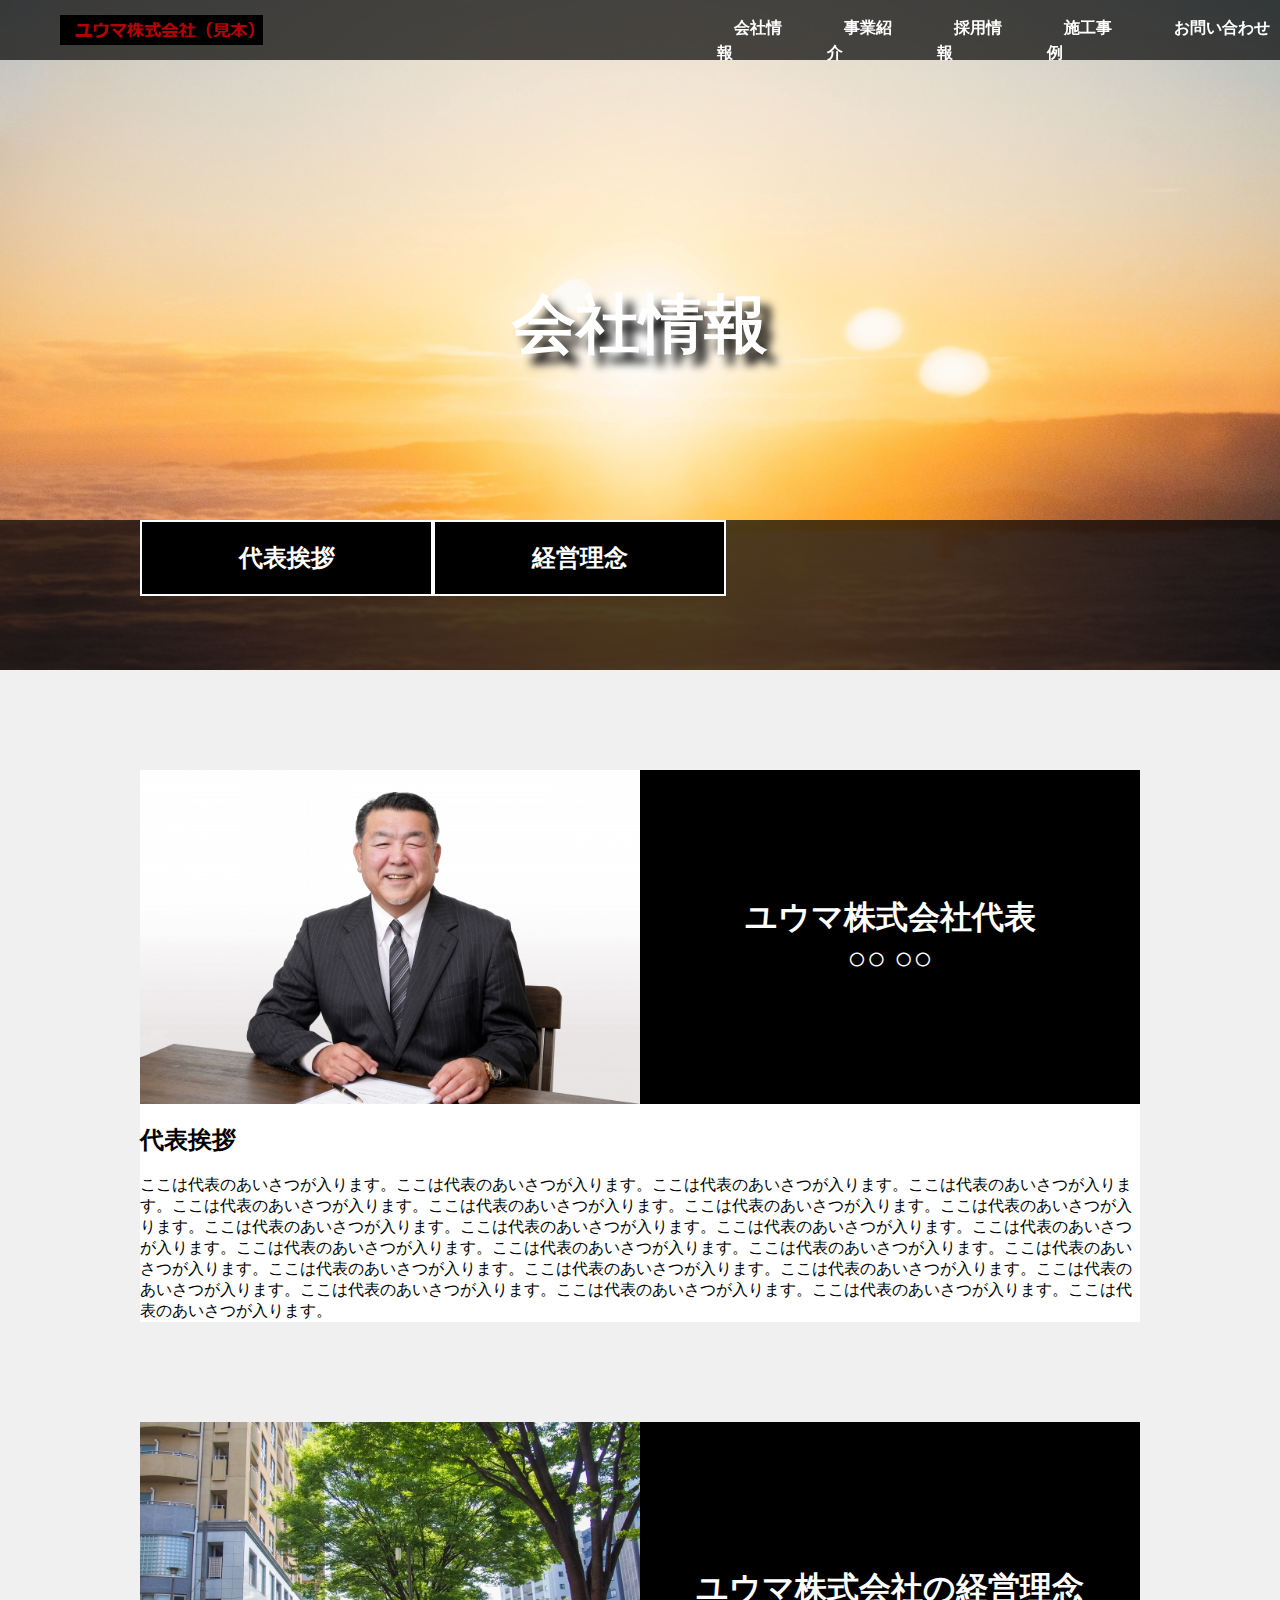
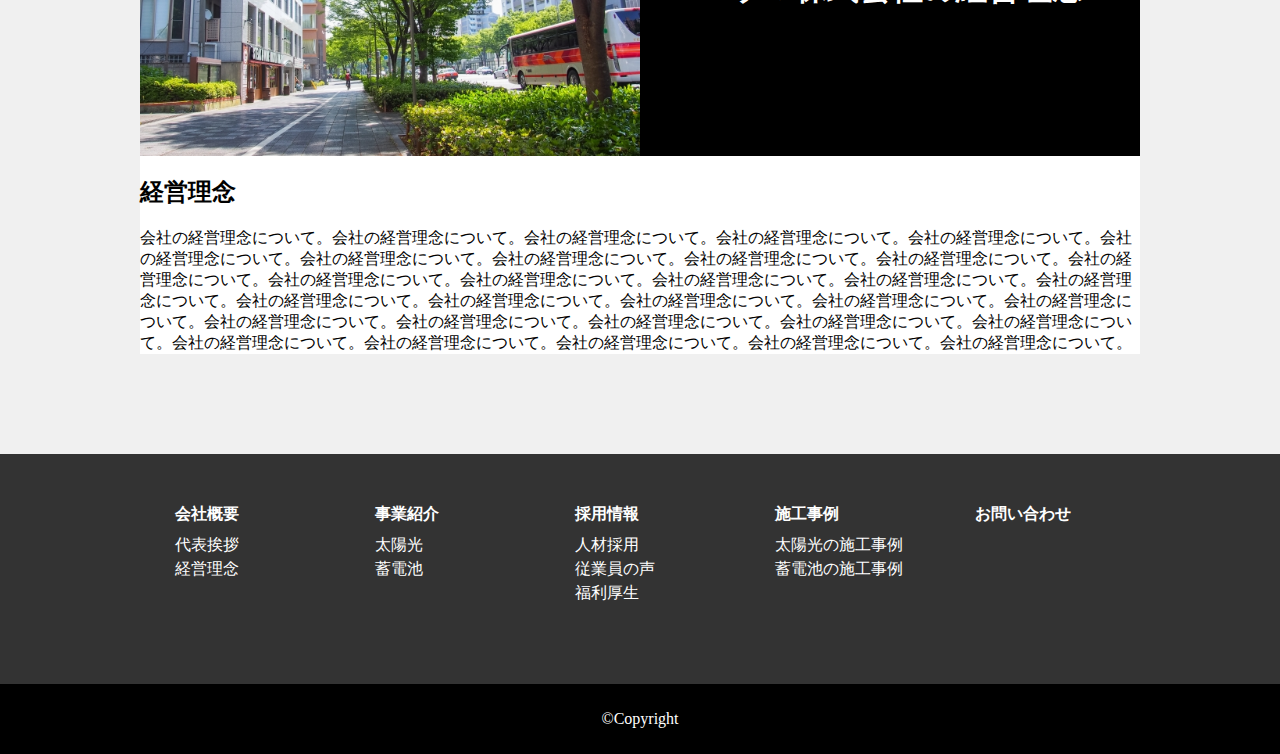
<file: 会社情報/index.html>
<!DOCTYPE html>
<html lang="en">
<head>
  <meta charset="UTF-8">
  <meta name="viewport" content="width=device-width, initial-scale=1.0">
  <link rel="stylesheet" href="https://use.fontawesome.com/releases/v5.14.0/css/all.css" integrity="sha384-HzLeBuhoNPvSl5KYnjx0BT+WB0QEEqLprO+NBkkk5gbc67FTaL7XIGa2w1L0Xbgc" crossorigin="anonymous">
  <link rel="stylesheet" href="styles/main.css" >
  <link rel="stylesheet" href="styles/main2.css" media="screen and (max-width:600px)" >
  <script type="text/javascript" src="http://code.jquery.com/jquery-3.1.0.min.js"></script>
  <title>工事コーポレートサイト</title>
</head>
<body>
  <header>
    <ul>
      <li><a href="../index.html"><h1><img src="img/ロゴ.png" alt="ユウマ株式会社(見本)"></a></h1></li>
      <li><a href="../会社情報/index.html">会社情報</a></li>
      <li><a href="../事業紹介/busines.html">事業紹介</a></li>
      <li><a href="../採用情報/index.html">採用情報</a></li>
      <li><a href="../施工事例/index.html">施工事例</a></li>
      <li><a href="../お問い合わせ/index.html">お問い合わせ</a></li>
    </ul>
    <div class="logo">
      <a href="index.html">
        <img src="img/ロゴ.png" alt="">
      </a>
    </div>
    <div id="nav-drawer">
      <input id="nav-input" type="checkbox" class="nav-unshown">
      <label id="nav-open" for="nav-input"><span></span></label>
      <label class="nav-unshown" id="nav-close" for="nav-input"></label>
      <div id="nav-content">
        <ul>
          <a href="../index.html"><li>ホーム</li></a>
          <a href="../会社情報/index.html"><li>会社情報</li></a>
          <a href="../事業紹介/busines.html"><li>事業紹介</li></a>
          <a href="../採用情報/index.html"><li>採用情報</li></a>
          <a href="../施工事例/index.html"><li>施工事例</li></a>
          <a href="../お問い合わせ/index.html"><li>お問い合わせ</li></a>
        </ul>
      </div>
    </div>
  </header>
  <!-- ここまでは全ページ共通 -->
  <main>
    <div class="topbox">
      <h1>会社情報</h1>
      <!-- ここが各ページの題名 -->
    </div>
    <div class="serect">
      <ul>
        <a href="#greet"><li><h2>代表挨拶</h2></li></a>
        <a href="#idea"><li><h2>経営理念</h2></li></a>
      </ul>
    </div>
    <div class="main-inner">
      <div id="greet">
        <div class="greet-top">
          <img src="img/1536800_s.jpg" alt="代表の○○の写真です">
          <h2>ユウマ株式会社代表<br>
            ○○ ○○
          </h2>
        </div>
        <div class="greet-main">
          <h2>代表挨拶</h2>
          <p>ここは代表のあいさつが入ります。ここは代表のあいさつが入ります。ここは代表のあいさつが入ります。ここは代表のあいさつが入ります。ここは代表のあいさつが入ります。ここは代表のあいさつが入ります。ここは代表のあいさつが入ります。ここは代表のあいさつが入ります。ここは代表のあいさつが入ります。ここは代表のあいさつが入ります。ここは代表のあいさつが入ります。ここは代表のあいさつが入ります。ここは代表のあいさつが入ります。ここは代表のあいさつが入ります。ここは代表のあいさつが入ります。ここは代表のあいさつが入ります。ここは代表のあいさつが入ります。ここは代表のあいさつが入ります。ここは代表のあいさつが入ります。ここは代表のあいさつが入ります。ここは代表のあいさつが入ります。ここは代表のあいさつが入ります。ここは代表のあいさつが入ります。ここは代表のあいさつが入ります。</p>
        </div>
      </div>
      <div id="idea">
        <div class="idea-top">
          <img src="img/469924_s.jpg" alt="代表の○○の写真です" width="500px" height="auto">
          <h2>ユウマ株式会社の経営理念</h2>
        </div>
        <div class="idea-main">
          <h2>経営理念</h2>
          <p>会社の経営理念について。会社の経営理念について。会社の経営理念について。会社の経営理念について。会社の経営理念について。会社の経営理念について。会社の経営理念について。会社の経営理念について。会社の経営理念について。会社の経営理念について。会社の経営理念について。会社の経営理念について。会社の経営理念について。会社の経営理念について。会社の経営理念について。会社の経営理念について。会社の経営理念について。会社の経営理念について。会社の経営理念について。会社の経営理念について。会社の経営理念について。会社の経営理念について。会社の経営理念について。会社の経営理念について。会社の経営理念について。会社の経営理念について。会社の経営理念について。会社の経営理念について。会社の経営理念について。会社の経営理念について。会社の経営理念について。</p>
        </div>
      </div>
  </main>
  <!-- ここから最後までも全ページ共通 -->
  <footer>
    <div class="footer-inner">
      <ul>
        <li>会社概要</li>
        <li><a href="../会社情報/index.html#greet">代表挨拶</a></li>
        <li><a href="../会社情報/index.html#idea">経営理念</a></li>
      </ul>
      <ul>
        <li>事業紹介</li>
        <li><a href="../事業紹介/busines.html#greet">太陽光</a></li>
        <li><a href="../事業紹介/busines.html#greet">蓄電池</a></li>
      </ul>
      <ul>
        <li>採用情報</li>
        <li><a href="../採用情報/index.html#top1">人材採用</a></li>
        <li><a href="../採用情報/index.html#top2">従業員の声</a></li>
        <li><a href="../採用情報/index.html#top4">福利厚生</a></li>
      </ul>
      <ul>
        <li>施工事例</li>
        <li><a href="../施工事例/index.html#greet">太陽光の施工事例</a></li>
        <li><a href="../施工事例/index.html#idea">蓄電池の施工事例</a></li>
      </ul>
      <ul>
        <li><a href="../お問い合わせ/index.html">お問い合わせ</a></li>
      </ul>
    </div>
    <div class="copy">
      <p>©Copyright</p>
    </div>
  </footer>
  <script>
    $(function(){
      // #で始まるリンクをクリックしたら実行されます
      $('a[href^="#"]').click(function() {
        // スクロールの速度
        var speed = 400; // ミリ秒で記述
        var href= $(this).attr("href");
        var target = $(href == "#" || href == "" ? 'html' : href);
        var position = target.offset().top;
        $('body,html').animate({scrollTop:position}, speed, 'swing');
        return false;
      });
    });
  </script>
</body>
</html>
</file>
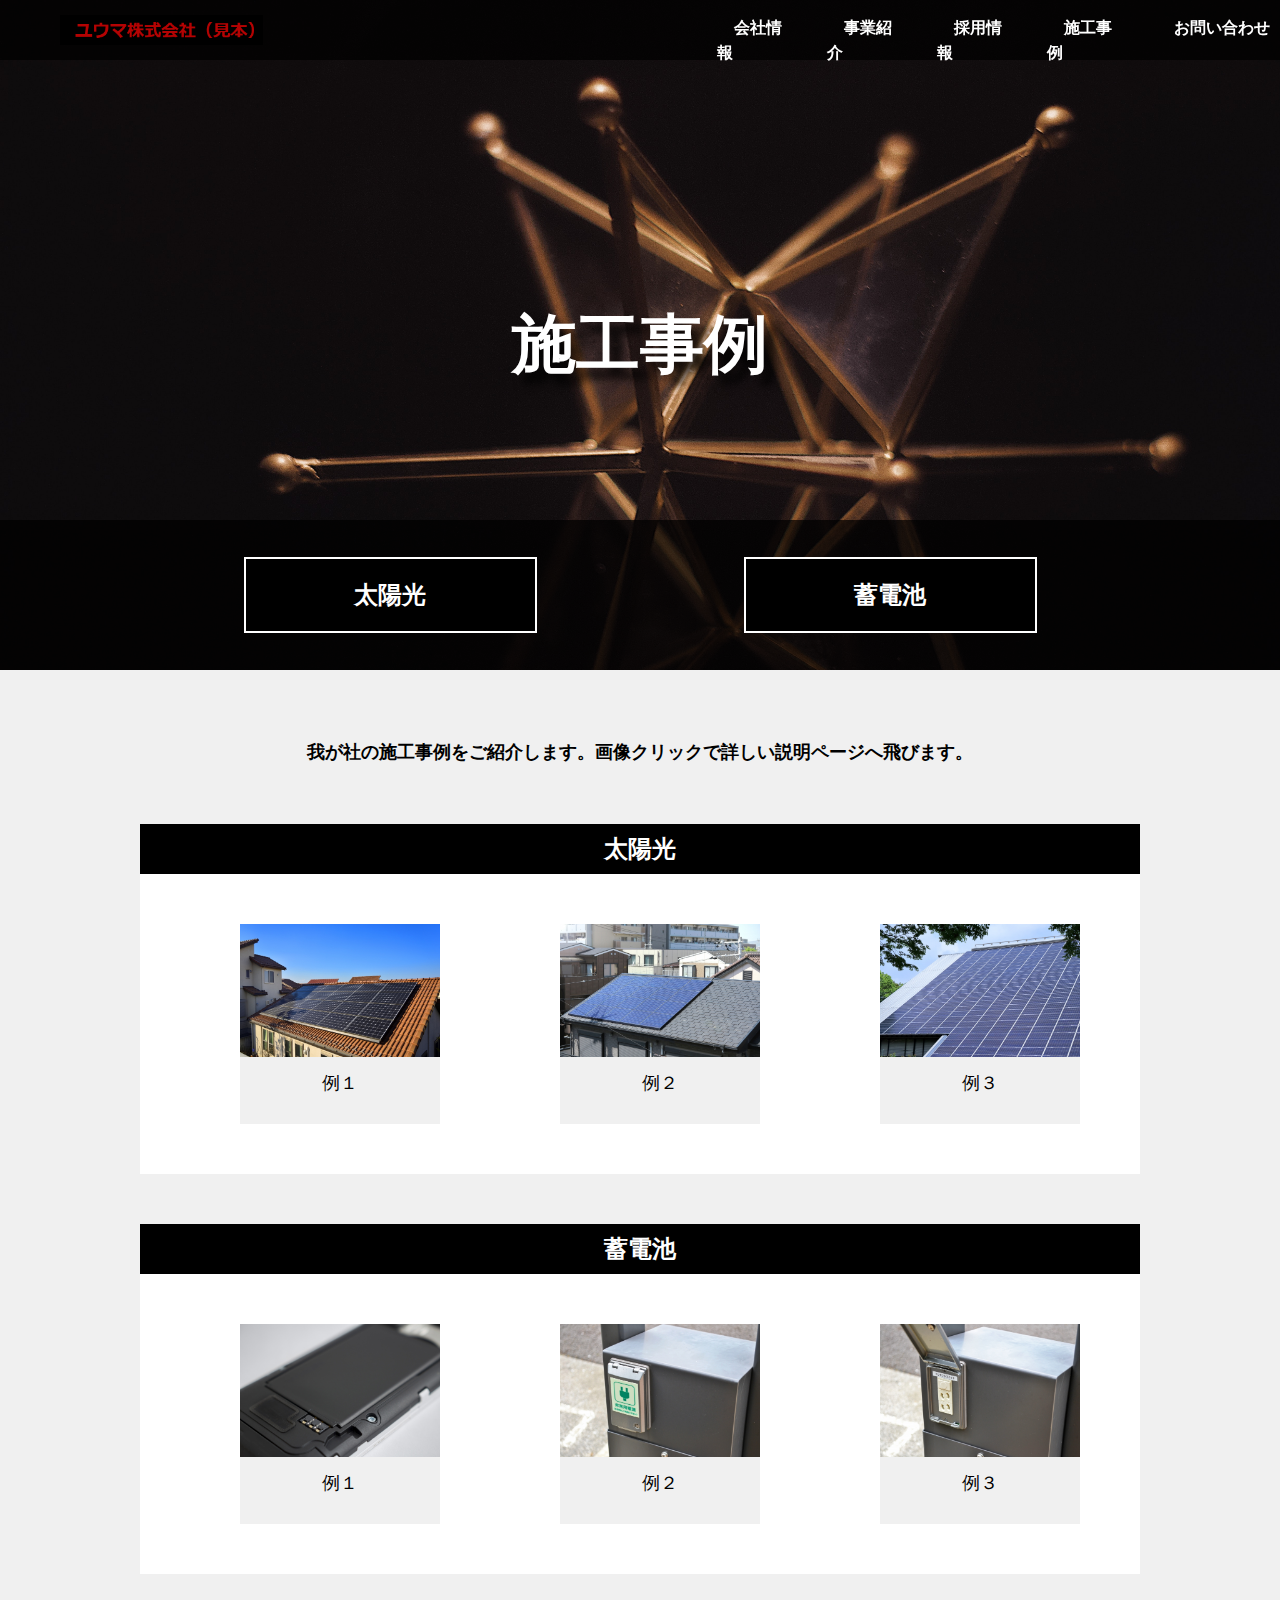
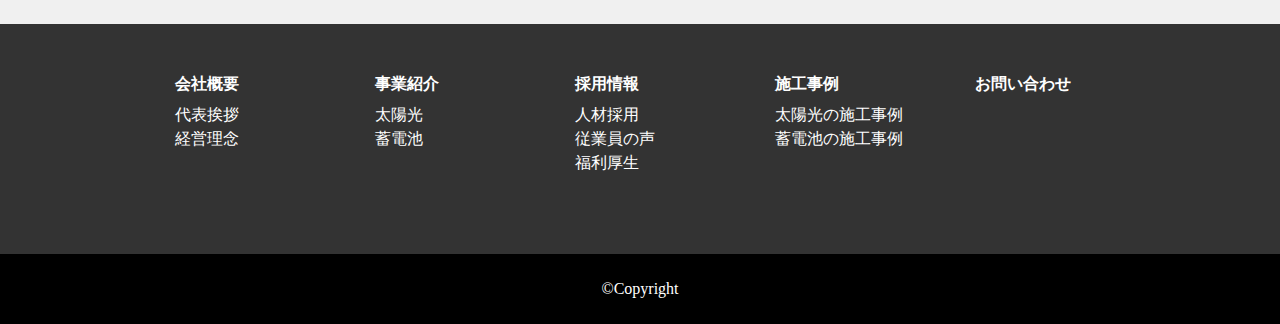
<file: 施工事例/index.html>
<!DOCTYPE html>
<html lang="en">
<head>
  <meta charset="UTF-8">
  <meta name="viewport" content="width=device-width, initial-scale=1.0">
  <link rel="stylesheet" href="https://use.fontawesome.com/releases/v5.14.0/css/all.css" integrity="sha384-HzLeBuhoNPvSl5KYnjx0BT+WB0QEEqLprO+NBkkk5gbc67FTaL7XIGa2w1L0Xbgc" crossorigin="anonymous">
  <link rel="stylesheet" href="styles/main.css" >
  <link rel="stylesheet" href="styles/main2.css" media="screen and (max-width:600px)" >
  <script type="text/javascript" src="http://code.jquery.com/jquery-3.1.0.min.js"></script>
  <title>工事コーポレートサイト</title>
</head>
<body>
  <header>
    <ul>
      <li><a href="../index.html"><img src="img/ロゴ.png" alt="ユウマ株式会社(見本)"></a></li>
      <li><a href="../会社情報/index.html">会社情報</a></li>
      <li><a href="../事業紹介/busines.html">事業紹介</a></li>
      <li><a href="../採用情報/index.html">採用情報</a></li>
      <li><a href="../施工事例/index.html">施工事例</a></li>
      <li><a href="../お問い合わせ/index.html">お問い合わせ</a></li>
    </ul>
    <div class="logo">
      <a href="../index.html">
        <img src="img/ロゴ.png" alt="">
      </a>
    </div>
    <div id="nav-drawer">
      <input id="nav-input" type="checkbox" class="nav-unshown">
      <label id="nav-open" for="nav-input"><span></span></label>
      <label class="nav-unshown" id="nav-close" for="nav-input"></label>
      <div id="nav-content">
        <ul>
          <a href="../index.html"><li>ホーム</li></a>
          <a href="../会社情報/index.html"><li>会社情報</li></a>
          <a href="../事業紹介/busines.html"><li>事業紹介</li></a>
          <a href="../採用情報/index.html"><li>採用情報</li></a>
          <a href="../施工事例/index.html"><li>施工事例</li></a>
          <a href="../お問い合わせ/index.html"><li>お問い合わせ</li></a>
        </ul>
      </div>
    </div>
  </header>
  <!-- ここまでは全ページ共通 -->
  <main>
    <div class="topbox">
      <h1>施工事例</h1>
      <!-- ここが各ページの題名 -->
    </div>
    <div class="serect">
      <ul>
        <li><a href="#greet"><h2>太陽光</h2></a></li>
        <li><a href="#idea"><h2>蓄電池</h2></a></li>
      </ul>
    </div>
    <div class="main-inner">
      <p>我が社の施工事例をご紹介します。<br class="sp">画像クリックで詳しい説明ページへ飛びます。</p>
      <div class="box" id="greet">
        <h2 class="inline">太陽光</h2>
        <ul>
          <li><a href="太陽光例/index.html"><img src="img/702820_s.jpg" alt=""></a></li>
          <li><a href="太陽光例/index2.html"><img src="img/1563231_s.jpg" alt=""></a></li>
          <li><a href="太陽光例/index3.html"><img src="img/3467802_s.jpg" alt=""></a></li>
        </ul>
      </div>
      <div class="box" id="idea">
        <h2 class="inline">蓄電池</h2>
        <ul>
          <li><a href="蓄電池/index.html"><img src="img/885145_s.jpg" alt=""></a></li>
          <li><a href="蓄電池/index2.html"><img src="img/3977946_s.jpg" alt=""></a></li>
          <li><a href="蓄電池/index3.html"><img src="img/3977947_s.jpg" alt=""></a></li>
        </ul>
      </div>
    </div>
  </main>
  <!-- ここから最後までも全ページ共通 -->
  <footer>
    <div class="footer-inner">
      <ul>
        <li>会社概要</li>
        <li><a href="../会社情報/index.html#greet">代表挨拶</a></li>
        <li><a href="../会社情報/index.html#idea">経営理念</a></li>
      </ul>
      <ul>
        <li>事業紹介</li>
        <li><a href="../事業紹介/busines.html#greet">太陽光</a></li>
        <li><a href="../事業紹介/busines.html#greet">蓄電池</a></li>
      </ul>
      <ul>
        <li>採用情報</li>
        <li><a href="../採用情報/index.html#top1">人材採用</a></li>
        <li><a href="../採用情報/index.html#top2">従業員の声</a></li>
        <li><a href="../採用情報/index.html#top4">福利厚生</a></li>
      </ul>
      <ul>
        <li>施工事例</li>
        <li><a href="../施工事例/index.html#greet">太陽光の施工事例</a></li>
        <li><a href="../施工事例/index.html#idea">蓄電池の施工事例</a></li>
      </ul>
      <ul>
        <li><a href="../お問い合わせ/index.html">お問い合わせ</a></li>
      </ul>
    </div>
    <div class="copy">
      <p>©Copyright</p>
    </div>
  </footer>
  <script>
    $(function(){
      // #で始まるリンクをクリックしたら実行されます
      $('a[href^="#"]').click(function() {
        // スクロールの速度
        var speed = 400; // ミリ秒で記述
        var href= $(this).attr("href");
        var target = $(href == "#" || href == "" ? 'html' : href);
        var position = target.offset().top;
        $('body,html').animate({scrollTop:position}, speed, 'swing');
        return false;
      });
    });
  </script>
</body>
</html>
</file>
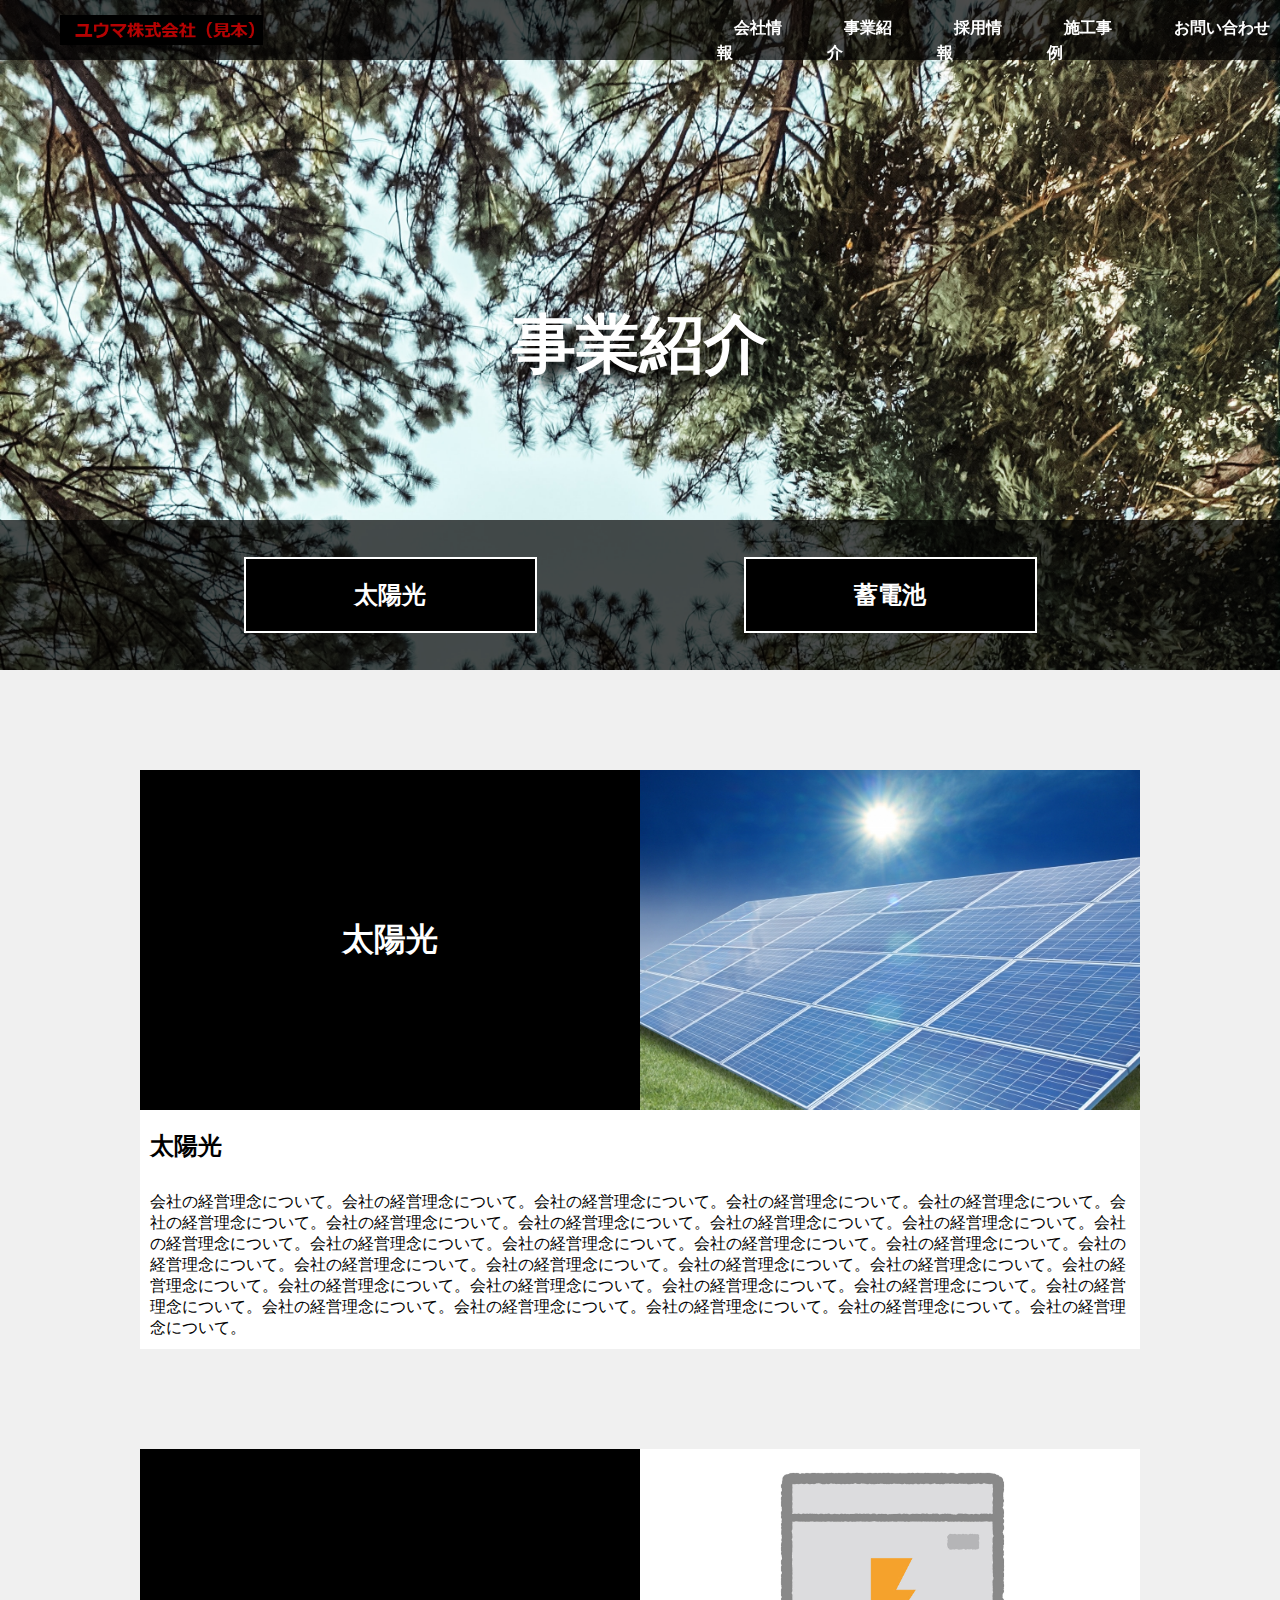
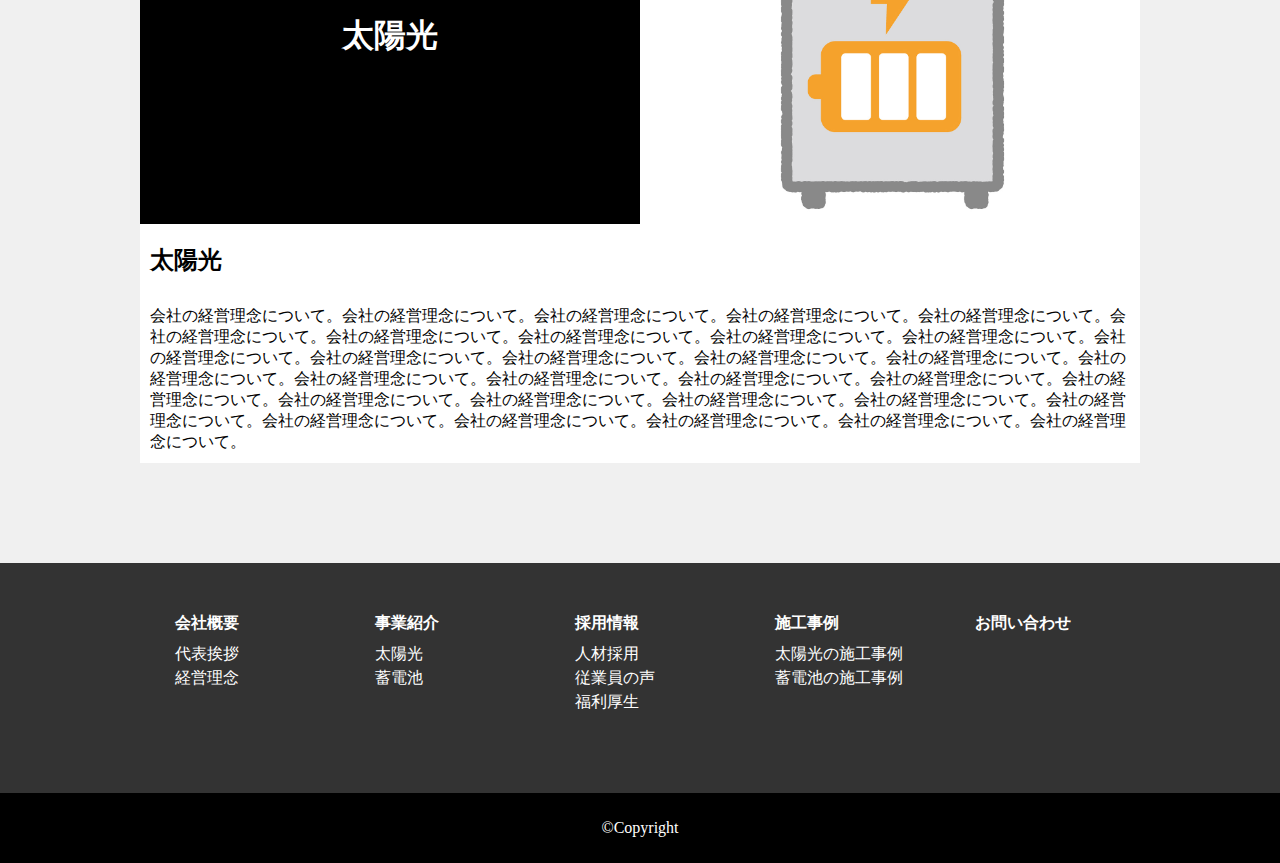
<file: 事業紹介/busines.html>
<!DOCTYPE html>
<html lang="en">
<head>
  <meta charset="UTF-8">
  <meta name="viewport" content="width=device-width, initial-scale=1.0">
  <link rel="stylesheet" href="https://use.fontawesome.com/releases/v5.14.0/css/all.css" integrity="sha384-HzLeBuhoNPvSl5KYnjx0BT+WB0QEEqLprO+NBkkk5gbc67FTaL7XIGa2w1L0Xbgc" crossorigin="anonymous">
  <link rel="stylesheet" href="styles/main.css" >
  <link rel="stylesheet" href="styles/main2.css" media="screen and (max-width:600px)" >
  <script type="text/javascript" src="http://code.jquery.com/jquery-3.1.0.min.js"></script>
  <title>工事コーポレートサイト</title>
</head>
<body>
  <header>
    <ul>
      <li><a href="../index.html"><h1><img src="img/ロゴ.png" alt="ユウマ株式会社(見本)"></a></h1></li>
      <li><a href="../会社情報/index.html">会社情報</a></li>
      <li><a href="../事業紹介/busines.html">事業紹介</a></li>
      <li><a href="../採用情報/index.html">採用情報</a></li>
      <li><a href="../施工事例/index.html">施工事例</a></li>
      <li><a href="../お問い合わせ/index.html">お問い合わせ</a></li>
    </ul>
    <div class="logo">
      <a href="../index.html">
        <img src="img/ロゴ.png" alt="">
      </a>
    </div>
    <div id="nav-drawer">
      <input id="nav-input" type="checkbox" class="nav-unshown">
      <label id="nav-open" for="nav-input"><span></span></label>
      <label class="nav-unshown" id="nav-close" for="nav-input"></label>
      <div id="nav-content">
        <ul>
          <a href="../index.html"><li>ホーム</li></a>
          <a href="../会社情報/index.html"><li>会社情報</li></a>
          <a href="../事業紹介/busines.html"><li>事業紹介</li></a>
          <a href="../採用情報/index.html"><li>採用情報</li></a>
          <a href="../施工事例/index.html"><li>施工事例</li></a>
          <a href="../お問い合わせ/index.html"><li>お問い合わせ</li></a>
        </ul>
      </div>
  </header>
  <!-- ここまでは全ページ共通 -->
  <main>
    <div class="topbox">
      <h1>事業紹介</h1>
      <!-- ここが各ページの題名 -->
    </div>
    <div class="serect">
      <ul>
        <li><a href="#greet"><h2>太陽光</h2></a></li>
        <li><a href="#idea"><h2>蓄電池</h2></a></li>
      </ul>
    </div>
    <div class="main-inner">
      <div id="greet">
        <div class="idea-top">
          <h2>太陽光</h2>
          <img src="img/658984_s.jpg" alt="代表の○○の写真です" width="500px" height="auto">
        </div>
        <div class="idea-main">
          <h2>太陽光</h2>
          <p>会社の経営理念について。会社の経営理念について。会社の経営理念について。会社の経営理念について。会社の経営理念について。会社の経営理念について。会社の経営理念について。会社の経営理念について。会社の経営理念について。会社の経営理念について。会社の経営理念について。会社の経営理念について。会社の経営理念について。会社の経営理念について。会社の経営理念について。会社の経営理念について。会社の経営理念について。会社の経営理念について。会社の経営理念について。会社の経営理念について。会社の経営理念について。会社の経営理念について。会社の経営理念について。会社の経営理念について。会社の経営理念について。会社の経営理念について。会社の経営理念について。会社の経営理念について。会社の経営理念について。会社の経営理念について。会社の経営理念について。</p>
        </div>
      </div>
      <div id="idea">
        <div class="idea-top">
          <h2>太陽光</h2>
          <img src="img/1484451.jpg" alt="代表の○○の写真です" width="500px" height="auto">
        </div>
        <div class="idea-main">
          <h2>太陽光</h2>
          <p>会社の経営理念について。会社の経営理念について。会社の経営理念について。会社の経営理念について。会社の経営理念について。会社の経営理念について。会社の経営理念について。会社の経営理念について。会社の経営理念について。会社の経営理念について。会社の経営理念について。会社の経営理念について。会社の経営理念について。会社の経営理念について。会社の経営理念について。会社の経営理念について。会社の経営理念について。会社の経営理念について。会社の経営理念について。会社の経営理念について。会社の経営理念について。会社の経営理念について。会社の経営理念について。会社の経営理念について。会社の経営理念について。会社の経営理念について。会社の経営理念について。会社の経営理念について。会社の経営理念について。会社の経営理念について。会社の経営理念について。</p>
        </div>
      </div>
    </div>
  </main>
  <!-- ここから最後までも全ページ共通 -->
  <footer>
    <div class="footer-inner">
      <ul>
        <li>会社概要</li>
        <li><a href="../会社情報/index.html#greet">代表挨拶</a></li>
        <li><a href="../会社情報/index.html#idea">経営理念</a></li>
      </ul>
      <ul>
        <li>事業紹介</li>
        <li><a href="../事業紹介/busines.html#greet">太陽光</a></li>
        <li><a href="../事業紹介/busines.html#greet">蓄電池</a></li>
      </ul>
      <ul>
        <li>採用情報</li>
        <li><a href="../採用情報/index.html#top1">人材採用</a></li>
        <li><a href="../採用情報/index.html#top2">従業員の声</a></li>
        <li><a href="../採用情報/index.html#top4">福利厚生</a></li>
      </ul>
      <ul>
        <li>施工事例</li>
        <li><a href="../施工事例/index.html#greet">太陽光の施工事例</a></li>
        <li><a href="../施工事例/index.html#idea">蓄電池の施工事例</a></li>
      </ul>
      <ul>
        <li><a href="../お問い合わせ/index.html">お問い合わせ</a></li>
      </ul>
    </div>
    <div class="copy">
      <p>©Copyright</p>
    </div>
  </footer>
  <script>
    $(function(){
      // #で始まるリンクをクリックしたら実行されます
      $('a[href^="#"]').click(function() {
        // スクロールの速度
        var speed = 400; // ミリ秒で記述
        var href= $(this).attr("href");
        var target = $(href == "#" || href == "" ? 'html' : href);
        var position = target.offset().top;
        $('body,html').animate({scrollTop:position}, speed, 'swing');
        return false;
      });
    });
  </script>
</body>
</html>
</file>
<file: 会社情報/styles/main.css>
body {
  margin: 0;
  padding: 0;
  background-image: url(../img/nicole-y-c-WzazSaQF1F8-unsplash.jpg);
  background-size: cover;
  object-fit: 50%;
  background-repeat: no-repeat;
  /* position: fixed; */
  z-index: 0;
  background-attachment: fixed;
}

header {
  /* background: rosybrown; */
  background: #3366CC;
  background:rgba(0, 0, 0, 0.7);
  position: fixed;
  width: 100%;
  top: 0;
  z-index: 999;
  height: 30px;
  padding-top: 15px;
  padding-bottom: 15px;
}

header h1 {
  margin: 0;
}

header img {
  width: auto;
  height: 30px;
  /* height: auto; */
  left: 50px;
}

header img:hover {
  opacity: 0.5;
}

header ul {
  display: flex;
  list-style: none;
  /* background: chocolate; */
  margin: 0;
}

header ul li {
  /* background: chartreuse; */
  color: white;
  font-weight: bold;
  width: 80px;
  height: 25px;
  line-height: 25px;
  margin-left: 20px;
  margin-right: 10px;
}

header ul li a {
  color: white;
  text-decoration: none;
}

header ul li a:visited {
  color: white;
}

header ul li::before {
  content: "\f105";
  font-family: "Font Awesome 5 Free";
  margin-right: 5px;
}

header ul li:hover {
  /* content: ""; */
  color: #f67504;
}

header ul li:first-of-type {
  margin-right: auto;
}

header ul li:first-of-type::before {
  display: none;
  content: "";
}

header ul li:last-of-type {
  width: auto;
}

header ul li:first-of-type {
  margin-right: auto;
}

header ul li:first-of-type::before {
  display: none;
  content: "\f105";
}

header ul li:last-of-type {
  width: auto;
}

#nav-drawer {
  display: none;
}

.logo {
  display: none;
}

.topbox {
  /* background: green; */
  text-shadow: 10px 10px 10px black;
  font-size: xx-large;
  font-weight: bold;
  width: 440px;
  height: 150px;
  color: white;
  margin: auto;
  margin-top: 250px;
  text-align: center;
  line-height: 150px;
}

.serect {
  margin-top: 120px;
  height: 150px;
  position: relative;
  background: rgba(0, 0, 0, 0.7);
}

.serect ul {
  display: flex;
  color: white;
  font-weight: bold;
  /* font-size: xx-large; */
  list-style: none;
  margin: 0;
  padding-left: 0;
  height: 150px;
  width: 1000px;
  margin: 0 auto;
  /* background: wheat; */
  /* justify-content: center; */
}

.serect ul li {
  background: black;
  width: 289px;
  height: auto;
  text-align: center;
  margin:  auto;
  border: solid 2px white;
}

.serect ul li:hover {
  opacity: 0.7;
}

.serect ul a {
  color: white;
  text-decoration: none;
}



.main-inner {
  /* background: #000080; */
  background: #3399FF;
  background: #f0f0f0;
  position: relative;
  padding-top: 100px;
  padding-bottom: 100px;
}

.main-inner p:first-child {
  /* background: yellowgreen; */
  width: 650px;
  margin: 0 auto;
  margin-bottom: 100px;
  padding-top: 100px;
  
}

#greet {
  width: 1000px;
  background: white;
  margin: 0 auto;
  margin-bottom: 100px;
}

.greet-top {
  display: flex;
  background: black;
  color: white;
}

.greet-top img {
  width: 500px;
  height: auto;
}

/* .inline {
  display: inline-block;
} */

.greet-top h2 {
  /* background: brown; */
  margin: auto;
  font-size: xx-large;
  text-align: center;
}

#idea {
  width: 1000px;
  background: white;
  margin: 0 auto;
  /* margin-bottom: 100px; */
}

.idea-top {
  display: flex;
  background: black;
}

.idea-top h2 {
  /* background: brown; */
  margin: auto;
  color: white;
  font-size: xx-large;
  text-align: center;
}

.idea-main p {
  margin-bottom: 0;
}

footer {
  background: #333333;
  height: 300px;
  position: relative;
}

.footer-inner {
  display: flex;
  /* justify-content: center; */
  /* background: yellow; */
  width: 1000px;
  margin: auto;
  padding-top: 50px;
}

footer ul {
  width: 130px;
  margin: 0 auto;
  /* background: darkorange; */
  list-style: none;
  color: white;
  padding: 0;
}

footer ul li {
  margin-bottom: 3px;
}

footer ul li a {
  color: white;
  text-decoration: none;
}

footer ul li:hover {
  opacity: 0.7;
}

footer ul li:first-of-type {
  margin-bottom: 10px;
  font-weight: bold;
}

footer ul li:first-of-type:hover {
  opacity: 1;
}

.copy {
  background: blanchedalmond;
  background: black;
  color: white;
  padding-top: 10px;
  padding-bottom: 10px;
  text-align: center;
  position: absolute;
  bottom: 0;
  width: 100%;
  /* margin-top: 200px; */
}
</file>
<file: 会社情報/styles/main2.css>
header {
  display: flex;
  justify-content: space-between;
}

header ul {
  display: none;
}

.logo {
  display: block;
}

header ul li:first-of-type::before {
  display: inline;
  content: "\f105";
}

#nav-drawer {
  position: relative;
  display: block;
  /* background: #3399FF; */
  margin-right: 10px;
}

.nav-unshown {
  display: none;
}

#nav-open {
  display: inline-block;
  width: 40px;
  height: 22px;
  vertical-align: middle;
}

#nav-open span, #nav-open span::before, #nav-open span::after {
  position: absolute;
  height: 3px;
  width: 40px;
  border-radius: 3px;
  background: white;
  display: block;
  content: "";
  cursor: pointer;
}

#nav-open span::before {
  bottom: -12px;
  /* background: red; */
}

#nav-open span::after {
  bottom: -24px;
}

#nav-close {
  display: none;
  position: fixed;
  z-index: 99;
  top: 0;
  left: 0;
  width: 100%;
  height: 100%;
  background: black;
  opacity: 0;
  transition: .3s ease-in-out;
}

#nav-content {
  overflow: auto;
  position: fixed;
  top: 0;
  left: 0;
  z-index: 9999;
  width: 100%;
  height: auto;
  background: #3399FF;
  transition: .3s ease-in-out;
  -webkit-transform: translateY(-105%);
  transform: translateY(-105%);
}

#nav-content ul{
  position: relative;
  z-index: 999999;
  display: inline;
  padding-left: 0;
}

#nav-content ul li {
  width: 100%;
  margin-left: auto;
  padding-top: 10px;
  padding-bottom: 10px;
  border-bottom: solid 1px white;
}


#nav-content ul li::before {
  margin-left: 20px;
}

#nav-content ul li:nth-child(2n) {
  background: black;
}
#nav-content ul li:nth-child(2n-1) {
  background: #333333;
}

#nav-content ul li:nth-of-type(2n) {
  background: black;
}
#nav-content ul li:nth-of-type(2n+1) {
  background: #333333;
}

#nav-input:checked ~ #nav-close {
  display: block;
  opacity: .5;
}

#nav-input:checked ~ #nav-content {
  -webkit-transform: translateY(0);
  transform: translateX(0);

}

.serect {
  height: auto;
  padding-top: 30px;
  padding-bottom: 30px;
}

.serect ul {
  font-size: medium;
  flex-direction: column;
  width: 100%;
  height: auto;
}

.serect ul li {
  height: 80px;
  margin-top: 10px;
  margin-bottom: 10px;
}

.main-inner {
  padding-right: 10px;
  padding-left: 10px;
}

.main-inner p:first-child {
  width: 330px;
  padding-top: 50px;
  /* padding-bottom: 50px; */
  margin-bottom: 50px;
  /* background: yellowgreen; */
}

.column {
  /* flex-direction: column; */
  /* background: chartreuse; */
  flex-direction: column;
}

#greet {
  width: 100%;
}

.greet-top {
  flex-direction: column;
}

.greet-top img {
  width: 100%;
}

.greet-main p {
  padding-right: 10px;
  padding-left: 10px;
  padding-bottom: 10px;
}

.greet-main h2 {
  padding-left: 10px;
}

/* .greet-top h2 */

#idea {
  width: 100%;
}

.idea-top {
  flex-direction: column;
}

.idea-top img {
  width: 100%;
}

.idea-main p {
  padding-right: 10px;
  padding-left: 10px;
  padding-bottom: 10px;
}

.idea-main h2 {
  padding-left: 10px;
}

.vision {
  margin: 0 auto;
  display: flex;
  flex-direction: row;
  height: auto;
  width: 90%;
  margin-bottom: 30px;
  
}

.vision img {
  width: 200px;
  height: auto;
}

.vision h2 {
  /* background: #3399FF; */
  margin: auto;
}

.vision p {
  display: none;
}

.exple {
  width: 90%;
  margin: 0 auto;
  height: auto;
}

.exple img {
  width: 200px;
  height: auto;
}



.exple p {
  display: none;
}

.exple h2 {
  margin: auto;
  /* background: #3399FF; */
  text-align: center;
}

.exple h2::after {
  display: none;
}

footer {
  height: 400px;
}

.footer-inner {
  flex-direction: column;
  /* display: none; */
  width: 100%;
  /* background: salmon; */
  padding-top: 30px;
}

.footer-inner ul {
  /* display: flex; */
  /* background: #3399FF; */
  border-bottom: solid 1px white;
  width: 90%;
  margin: auto;
  margin-left: 20px;
  padding-top: 20px;
}

footer ul {
  display: flex;
  /* background: sandybrown; */
  /* width: 100%; */
}



.footer-inner ul li {
  width: 100px;
}


.footer-inner ul:nth-child(4) li {
  width: auto;
  /* white-space: nowrap; */
  /* background: rosybrown; */
  margin-right: 25px;
}
.footer-inner ul:nth-child(4) li:first-child {
  width: 100px;
  margin-right: 0;
}
</file>
<file: 施工事例/styles/main.css>
body {
  margin: 0;
  padding: 0;
  background-image: url(../img/cheng-qi-huang-xtWI6GcByME-unsplash.jpg);
  background-size: cover;
  object-fit: 50%;
  background-repeat: no-repeat;
  /* position: fixed; */
  z-index: 0;
  background-attachment: fixed;
}

header {
  /* background: rosybrown; */
  background: #3366CC;
  background:rgba(0, 0, 0, 0.7);
  position: fixed;
  width: 100%;
  top: 0;
  z-index: 999;
  height: 30px;
  padding-top: 15px;
  padding-bottom: 15px;
}

header h1 {
  margin: 0;
}

header img {
  width: auto;
  height: 30px;
  /* height: auto; */
  left: 50px;
}

header img:hover {
  opacity: 0.5;
}

header ul {
  display: flex;
  list-style: none;
  /* background: chocolate; */
  margin: 0;
}

header ul li {
  /* background: chartreuse; */
  color: white;
  font-weight: bold;
  width: 80px;
  height: 25px;
  line-height: 25px;
  margin-left: 20px;
  margin-right: 10px;
}

header ul li a {
  color: white;
  text-decoration: none;
}

header ul li a:visited {
  color: white;
}

header ul li::before {
  content: "\f105";
  font-family: "Font Awesome 5 Free";
  margin-right: 5px;
}

header ul li:hover {
  /* content: ""; */
  color: #f67504;
}

header ul li:first-of-type {
  margin-right: auto;
}

header ul li:first-of-type::before {
  display: none;
  content: "\f105";
}

header ul li:last-of-type {
  width: auto;
}

#nav-drawer {
  display: none;
}

.logo {
  display: none;
}

header ul li:first-of-type {
  margin-right: auto;
}

header ul li:first-of-type::before {
  display: none;
  content: "";
}

header ul li:last-of-type {
  width: auto;
}

.topbox {
  /* background: green; */
  text-shadow: 10px 10px 10px black;
  font-size: xx-large;
  font-weight: bold;
  width: 440px;
  height: 150px;
  color: white;
  margin: auto;
  margin-top: 270px;
  text-align: center;
  line-height: 150px;
}


.serect {
  margin-top: 100px;
  height: 150px;
  position: relative;
  background: rgba(0, 0, 0, 0.7);
}

.serect ul {
  display: flex;
  color: white;
  font-weight: bold;
  /* font-size: xx-large; */
  list-style: none;
  margin: 0;
  padding-left: 0;
  height: 150px;
  width: 1000px;
  margin: 0 auto;
  /* background: wheat; */
  /* justify-content: center; */
}

.serect ul li {
  background: black;
  width: 289px;
  height: auto;
  text-align: center;
  margin:  auto;
  border: solid 2px white;
}

.serect ul li:hover {
  opacity: 0.7;
}

.serect ul li a {
  color: white;
  text-decoration: none;
}

.main-inner {
  /* background: #000080; */
  background: #3399FF;
  background: #f0f0f0;
  position: relative;
  padding-top: 100px;
  padding-bottom: 50px;
}

.main-inner p {
  /* background: yellow; */
  font-size: large;
  text-align: center;
  margin-top: -30px;
  font-weight: bold;
  margin-bottom: 60px;
}

.sp {
  display: none;
}

.box {
  width: 1000px;
  background: white;
  margin: 0 auto;
  /* display: flex; */
  height: 350px;
  margin-bottom: 50px;
}

.box img {
  width: 200px;
  object-fit: cover;
}

.box-top {
  background: tomato;
  display: flex;
}

.box h2 {
  background: black;
  color: white;
  height: 50px;
  line-height: 50px;
  margin-top: 0;
  margin-bottom: 0;
  text-align: center;
  /* float: left; */
  /* display: block; */
  /* margin-bottom: 100px; */

}

.box ul {
  display: flex;
  list-style: none;
  justify-content: space-around;
  background: white;
  margin: auto;
  height: 300px;
}

.box ul li {
  width: 200px;
  background: #f0f0f0;
  height: 200px;
  text-align: center;
  /* line-height: 200px; */
  margin: auto;
  /* display: flex; */
}

.box ul li:hover {
  background: black;
  color: white;
}

.box ul li:first-of-type::after {
  content: "例１";
  display: block;
  height: 50px;
  margin-top: 10px;
  font-size: large;
}
.box ul li:nth-child(2)::after {
  content: "例２";
  display: block;
  height: 50px;
  margin-top: 10px;
  font-size: large;
}
.box ul li:last-of-type::after {
  content: "例３";
  display: block;
  height: 50px;
  margin-top: 10px;
  font-size: large;
}

/* .inline {
  display: inline-block;
} */


#idea {
  width: 1000px;
  background: blueviolet;
  margin: 0 auto;
}

.idea-top {
  display: flex;
}

.idea-top h2 {
  background: brown;
  margin: auto;
  font-size: xx-large;
  text-align: center;
}

.idea-main p {
  margin-bottom: 0;
}

footer {
  background: #333333;
  height: 300px;
  position: relative;
}

.footer-inner {
  display: flex;
  /* justify-content: center; */
  /* background: yellow; */
  width: 1000px;
  margin: auto;
  padding-top: 50px;
}

footer ul {
  width: 130px;
  margin: 0 auto;
  /* background: darkorange; */
  list-style: none;
  color: white;
  padding: 0;
}

footer ul li {
  margin-bottom: 3px;
}

footer ul li a {
  color: white;
  text-decoration: none;
}

footer ul li:hover {
  opacity: 0.7;
}

footer ul li:first-of-type {
  margin-bottom: 10px;
  font-weight: bold;
}

footer ul li:first-of-type:hover {
  opacity: 1;
}

.copy {
  background: blanchedalmond;
  background: black;
  color: white;
  padding-top: 10px;
  padding-bottom: 10px;
  text-align: center;
  position: absolute;
  bottom: 0;
  width: 100%;
  /* margin-top: 200px; */
}
</file>
<file: 施工事例/styles/main2.css>
header {
  display: flex;
  justify-content: space-between;
}

header ul {
  display: none;
}

.logo {
  display: block;
}

header ul li:first-of-type::before {
  display: inline;
  content: "\f105";
}

#nav-drawer {
  position: relative;
  display: block;
  /* background: #3399FF; */
  margin-right: 10px;
}

.nav-unshown {
  display: none;
}

#nav-open {
  display: inline-block;
  width: 40px;
  height: 22px;
  vertical-align: middle;
}

#nav-open span, #nav-open span::before, #nav-open span::after {
  position: absolute;
  height: 3px;
  width: 40px;
  border-radius: 3px;
  background: white;
  display: block;
  content: "";
  cursor: pointer;
}

#nav-open span::before {
  bottom: -12px;
  /* background: red; */
}

#nav-open span::after {
  bottom: -24px;
}

#nav-close {
  display: none;
  position: fixed;
  z-index: 99;
  top: 0;
  left: 0;
  width: 100%;
  height: 100%;
  background: black;
  opacity: 0;
  transition: .3s ease-in-out;
}

#nav-content {
  overflow: auto;
  position: fixed;
  top: 0;
  left: 0;
  z-index: 9999;
  width: 100%;
  height: auto;
  background: #3399FF;
  transition: .3s ease-in-out;
  -webkit-transform: translateY(-105%);
  transform: translateY(-105%);
  /* background: black; */
}

#nav-content ul{
  position: relative;
  z-index: 999999;
  display: inline;
  padding-left: 0;
}

#nav-content ul li {
  width: 100%;
  margin-left: auto;
  padding-top: 10px;
  padding-bottom: 10px;
  border-bottom: solid 1px white;
}


#nav-content ul li::before {
  margin-left: 20px;
}

#nav-content ul li {
  background: black;
}

#nav-content ul li:nth-child(2n) {
  background: #333333;
}

#nav-input:checked ~ #nav-close {
  display: block;
  opacity: .5;
}

#nav-input:checked ~ #nav-content {
  -webkit-transform: translateY(0);
  transform: translateX(0);

}

.serect ul li {
  height: 80px;
  margin-top: 10px;
  margin-bottom: 10px;
}

.main-inner {
  padding-right: 10px;
  padding-left: 10px;
  padding-top: 30px;
}

.serect {
  height: auto;
  padding-top: 30px;
  padding-bottom: 30px;
}

.serect ul {
  font-size: medium;
  flex-direction: column;
  width: auto;
  height: auto;
}

.serect ul li {
  height: 80px;
}


.main-inner p:first-child {
  width: auto;
  padding-top: 50px;
  /* padding-bottom: 50px; */
  margin-bottom: 50px;
  margin: 0 auto;
  margin-bottom: 30px;
  /* background: yellowgreen; */
}

.sp {
  display: block;
}

.box {
  width: 100%;
  height: auto;
}

#idea {
  width: auto;
}

.box ul li img {
  /* width: 200px; */
  height: 150px;
  width: auto;
  
}

.box ul {
  flex-direction: column;
  height: auto;
}

/* .box ul  */

.box ul li {
  display: flex;
  width: 300px;
  height: 150px;
  line-height: 150px;
  margin-bottom: 15px;
}

.box ul li:first-of-type {
  margin-top: 15px;
}

.box ul li::after {
  margin: 0 auto;
  /* display: inline; */
}

.column {
  /* flex-direction: column; */
  /* background: chartreuse; */
  flex-direction: column;
}

.vision {
  margin: 0 auto;
  display: flex;
  flex-direction: row;
  height: auto;
  width: 90%;
  margin-bottom: 30px;
  
}

.vision img {
  width: 200px;
  height: auto;
}

.vision h2 {
  /* background: #3399FF; */
  margin: auto;
}

.vision p {
  display: none;
}

.exple {
  width: 90%;
  margin: 0 auto;
  height: auto;
}

.exple img {
  width: 200px;
  height: auto;
}



.exple p {
  display: none;
}

.exple h2 {
  margin: auto;
  /* background: #3399FF; */
  text-align: center;
}

.exple h2::after {
  display: none;
}

footer {
  height: 400px;
}

.footer-inner {
  flex-direction: column;
  /* display: none; */
  width: 100%;
  /* background: salmon; */
  padding-top: 30px;
}

.footer-inner ul {
  /* display: flex; */
  /* background: #3399FF; */
  border-bottom: solid 1px white;
  width: 90%;
  margin: auto;
  margin-left: 20px;
  padding-top: 20px;
}

footer ul {
  display: flex;
  /* background: sandybrown; */
  /* width: 100%; */
}



.footer-inner ul li {
  width: 100px;
}


.footer-inner ul:nth-child(4) li {
  width: auto;
  /* white-space: nowrap; */
  /* background: rosybrown; */
  margin-right: 25px;
}
.footer-inner ul:nth-child(4) li:first-child {
  width: 100px;
  margin-right: 0;
}
</file>
<file: 事業紹介/styles/main.css>
body {
  margin: 0;
  padding: 0;
  background-image: url(../img/kaveen-me-fawpJzTo0H0-unsplash.jpg);
  background-size: cover;
  object-fit: 50%;
  background-repeat: no-repeat;
  /* position: fixed; */
  z-index: 0;
  background-attachment: fixed;
}

header {
  /* background: rosybrown; */
  background: #3366CC;
  background:rgba(0, 0, 0, 0.7);
  position: fixed;
  width: 100%;
  top: 0;
  z-index: 999;
  height: 30px;
  padding-top: 15px;
  padding-bottom: 15px;
}

header h1 {
  margin: 0;
}

header img {
  width: auto;
  height: 30px;
  /* height: auto; */
  left: 50px;
}

header img:hover {
  opacity: 0.5;
}

header ul {
  display: flex;
  list-style: none;
  /* background: chocolate; */
  margin: 0;
}

header ul li {
  /* background: chartreuse; */
  color: white;
  font-weight: bold;
  width: 80px;
  height: 25px;
  line-height: 25px;
  margin-left: 20px;
  margin-right: 10px;
}

header ul li a {
  color: white;
  text-decoration: none;
}

header ul li a:visited {
  color: white;
}

header ul li::before {
  content: "\f105";
  font-family: "Font Awesome 5 Free";
  margin-right: 5px;
}

header ul li:hover {
  /* content: ""; */
  color: #f67504;
}

header ul li:first-of-type {
  margin-right: auto;
}

header ul li:first-of-type::before {
  display: none;
  content: "";
}

header ul li:last-of-type {
  width: auto;
}

header ul li:first-of-type {
  margin-right: auto;
}

header ul li:first-of-type::before {
  display: none;
  content: "\f105";
}

header ul li:last-of-type {
  width: auto;
}

#nav-drawer {
  display: none;
}

.logo {
  display: none;
}

#nav-content ul a {
  text-decoration: none;
}

.topbox {
  /* background: green; */
  text-shadow: 10px 10px 10px black;
  font-size: xx-large;
  font-weight: bold;
  width: 440px;
  height: 150px;
  color: white;
  margin: auto;
  margin-top: 270px;
  text-align: center;
  line-height: 150px;
}

.serect {
  margin-top: 100px;
  height: 150px;
  position: relative;
  background: rgba(0, 0, 0, 0.7);
}

.serect ul {
  display: flex;
  color: white;
  font-weight: bold;
  /* font-size: xx-large; */
  list-style: none;
  margin: 0;
  padding-left: 0;
  height: 150px;
  width: 1000px;
  margin: 0 auto;
  /* background: wheat; */
  /* justify-content: center; */
}

.serect ul li {
  background: black;
  width: 289px;
  height: auto;
  text-align: center;
  margin:  auto;
  border: solid 2px white;
}

.serect ul li:hover {
  opacity: 0.7;
}

.serect ul li a {
  color: white;
  text-decoration: none;
}

.main-inner {
  /* background: #000080; */
  background: #3399FF;
  background: #f0f0f0;
  position: relative;
  padding-bottom: 100px;
  padding-top: 100px;
  
}

.main-inner p:first-child {
  /* background: yellowgreen; */
  width: 650px;
  margin: 0 auto;
  margin-bottom: 100px;
  padding-top: 100px;
  
}

#greet {
  width: 1000px;
  margin: 0 auto;
  margin-bottom: 100px;
  background: white;
}

.idea {
  width: 1000px;
  background: white;
  margin: 0 auto;
  /* margin-bottom: 100px; */
}

.idea:first-of-type {
  margin-bottom: 100px;
}

.idea-top {
  display: flex;
  background: black;
}

.idea-top h2 {
  /* background: brown; */
  margin: auto;
  color: white;
  font-size: xx-large;
  text-align: center;
}

.idea-main h2 {
  padding-left: 10px;

}

.idea-main p {
  margin-bottom: 0;
  padding: 10px;
}



#idea {
  width: 1000px;
  background: white;
  margin: 0 auto;
}

.idea-top {
  display: flex;
}

.idea-top h2 {
  /* background: brown; */
  margin: auto;
  font-size: xx-large;
  text-align: center;
}

.idea-main p {
  margin-bottom: 0;
}

footer {
  background: #333333;
  height: 300px;
  position: relative;
}

.footer-inner {
  display: flex;
  /* justify-content: center; */
  /* background: yellow; */
  width: 1000px;
  margin: auto;
  padding-top: 50px;
}

footer ul {
  width: 130px;
  margin: 0 auto;
  /* background: darkorange; */
  list-style: none;
  color: white;
  padding: 0;
}

footer ul li {
  margin-bottom: 3px;
}

footer ul li a {
  color: white;
  text-decoration: none;
}

footer ul li:hover {
  opacity: 0.7;
}

footer ul li:first-of-type {
  margin-bottom: 10px;
  font-weight: bold;
}

footer ul li:first-of-type:hover {
  opacity: 1;
}

.copy {
  background: blanchedalmond;
  background: black;
  color: white;
  padding-top: 10px;
  padding-bottom: 10px;
  text-align: center;
  position: absolute;
  bottom: 0;
  width: 100%;
  /* margin-top: 200px; */
}
</file>
<file: 事業紹介/styles/main2.css>
header {
  display: flex;
  justify-content: space-between;
}

header ul {
  display: none;
}

.logo {
  display: block;
}

header ul li:first-of-type::before {
  display: inline;
  content: "\f105";
}

#nav-drawer {
  position: relative;
  display: block;
  /* background: #3399FF; */
  margin-right: 10px;
}

.nav-unshown {
  display: none;
}

#nav-open {
  display: inline-block;
  width: 40px;
  height: 22px;
  vertical-align: middle;
}

#nav-open span, #nav-open span::before, #nav-open span::after {
  position: absolute;
  height: 3px;
  width: 40px;
  border-radius: 3px;
  background: white;
  display: block;
  content: "";
  cursor: pointer;
}

#nav-open span::before {
  bottom: -12px;
  /* background: red; */
}

#nav-open span::after {
  bottom: -24px;
}

#nav-close {
  display: none;
  position: fixed;
  z-index: 99;
  top: 0;
  left: 0;
  width: 100%;
  height: 100%;
  background: black;
  opacity: 0;
  transition: .3s ease-in-out;
}

#nav-content {
  overflow: auto;
  position: fixed;
  top: 0;
  left: 0;
  z-index: 9999;
  width: 100%;
  height: auto;
  background: #3399FF;
  transition: .3s ease-in-out;
  -webkit-transform: translateY(-105%);
  transform: translateY(-105%);
}

#nav-content ul{
  position: relative;
  z-index: 999999;
  display: inline;
  padding-left: 0;
}

#nav-content ul li {
  width: 100%;
  margin-left: auto;
  padding-top: 10px;
  padding-bottom: 10px;
  border-bottom: solid 1px white;
}


#nav-content ul li::before {
  margin-left: 20px;
}

#nav-content ul li:nth-child(2n) {
  background: black;
}
#nav-content ul li:nth-child(2n-1) {
  background: #333333;
}

#nav-input:checked ~ #nav-close {
  display: block;
  opacity: .5;
}

#nav-input:checked ~ #nav-content {
  -webkit-transform: translateY(0);
  transform: translateX(0);

}

.serect ul li {
  height: 80px;
  margin-top: 10px;
  margin-bottom: 10px;
}

.main-inner {
  padding-right: 10px;
  padding-left: 10px;
}

.serect {
  height: auto;
  padding-top: 30px;
  padding-bottom: 30px;
}

.serect ul {
  font-size: medium;
  flex-direction: column;
  width: auto;
  height: auto;
}

.serect ul li {
  height: 80px;
}

.main-inner p:first-child {
  width: 330px;
  padding-top: 50px;
  /* padding-bottom: 50px; */
  margin-bottom: 50px;
  /* background: yellowgreen; */
}

.column {
  /* flex-direction: column; */
  /* background: chartreuse; */
  flex-direction: column;
}

#greet {
  width: 100%;
  margin-bottom: 50px;
}

.greet-top {
  flex-direction: column;
}

.greet-top img {
  width: 100%;
}

.greet-main p {
  padding-right: 10px;
  padding-left: 10px;
  padding-bottom: 10px;
}

.greet-main h2 {
  padding-left: 10px;
}

/* .greet-top h2 */

#idea {
  width: 100%;
}



.idea-top {
  flex-direction: column;
}

.idea-top img {
  width: 100%;
}

.idea-main p {
  padding-right: 10px;
  padding-left: 10px;
  padding-bottom: 10px;
}

.idea-main h2 {
  padding-left: 10px;
}

.vision {
  margin: 0 auto;
  display: flex;
  flex-direction: row;
  height: auto;
  width: 90%;
  margin-bottom: 30px;
  
}

.vision img {
  width: 200px;
  height: auto;
}

.vision h2 {
  /* background: #3399FF; */
  margin: auto;
}

.vision p {
  display: none;
}

.exple {
  width: 90%;
  margin: 0 auto;
  height: auto;
}

.exple img {
  width: 200px;
  height: auto;
}



.exple p {
  display: none;
}

.exple h2 {
  margin: auto;
  /* background: #3399FF; */
  text-align: center;
}

.exple h2::after {
  display: none;
}

footer {
  height: 400px;
}

.footer-inner {
  flex-direction: column;
  /* display: none; */
  width: 100%;
  /* background: salmon; */
  padding-top: 30px;
}

.footer-inner ul {
  /* display: flex; */
  /* background: #3399FF; */
  border-bottom: solid 1px white;
  width: 90%;
  margin: auto;
  margin-left: 20px;
  padding-top: 20px;
}

footer ul {
  display: flex;
  /* background: sandybrown; */
  /* width: 100%; */
}



.footer-inner ul li {
  width: 100px;
}

.footer-inner ul:nth-child(4) li {
  width: auto;
  /* white-space: nowrap; */
  /* background: rosybrown; */
  margin-right: 25px;
}
.footer-inner ul:nth-child(4) li:first-child {
  width: 100px;
  margin-right: 0;
}
</file>
